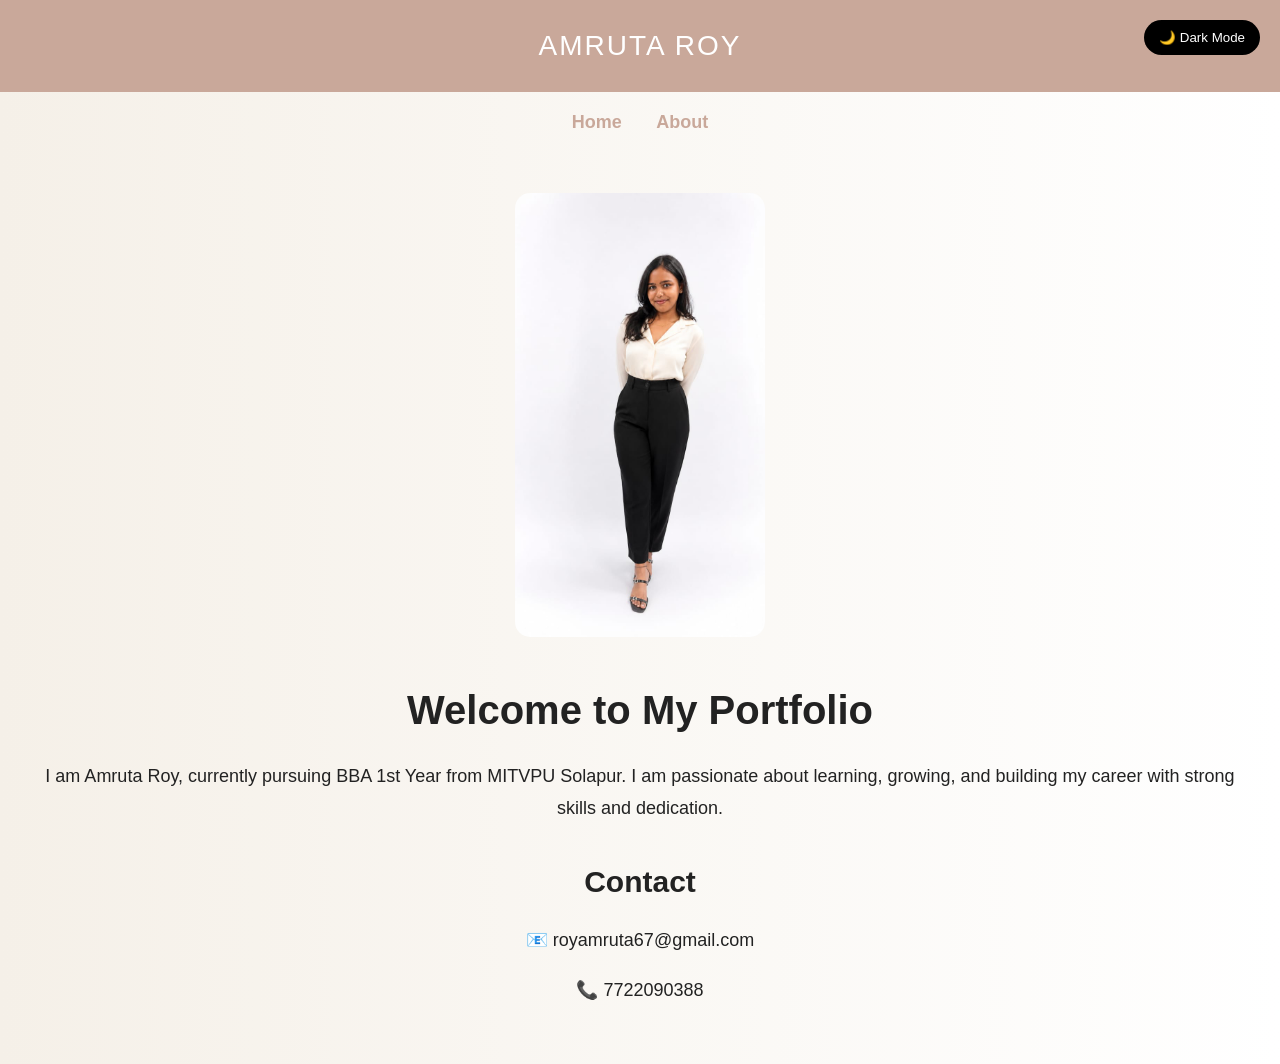
<file: index.html>
<!DOCTYPE html>
<html>
<head>
  <title>Amruta Roy Portfolio</title>
  <link rel="stylesheet" href="style.css">
</head>

<body class="light">

<button class="toggle-btn" onclick="toggleMode()">🌙 Dark Mode</button>

<header>
  AMRUTA ROY
</header>

<nav>
  <a href="index.html">Home</a>
  <a href="about.html">About</a>
</nav>

<div class="container">

  <img src="MY PIC.jpeg">

  <h1>Welcome to My Portfolio</h1>

  <p>
    I am Amruta Roy, currently pursuing BBA 1st Year from MITVPU Solapur.
    I am passionate about learning, growing, and building my career with strong skills and dedication.
  </p>

  <h2>Contact</h2>
  <p>📧 royamruta67@gmail.com</p>
  <p>📞 7722090388</p>

</div>

<script src="script.js"></script>
</body>
</html>
</file>
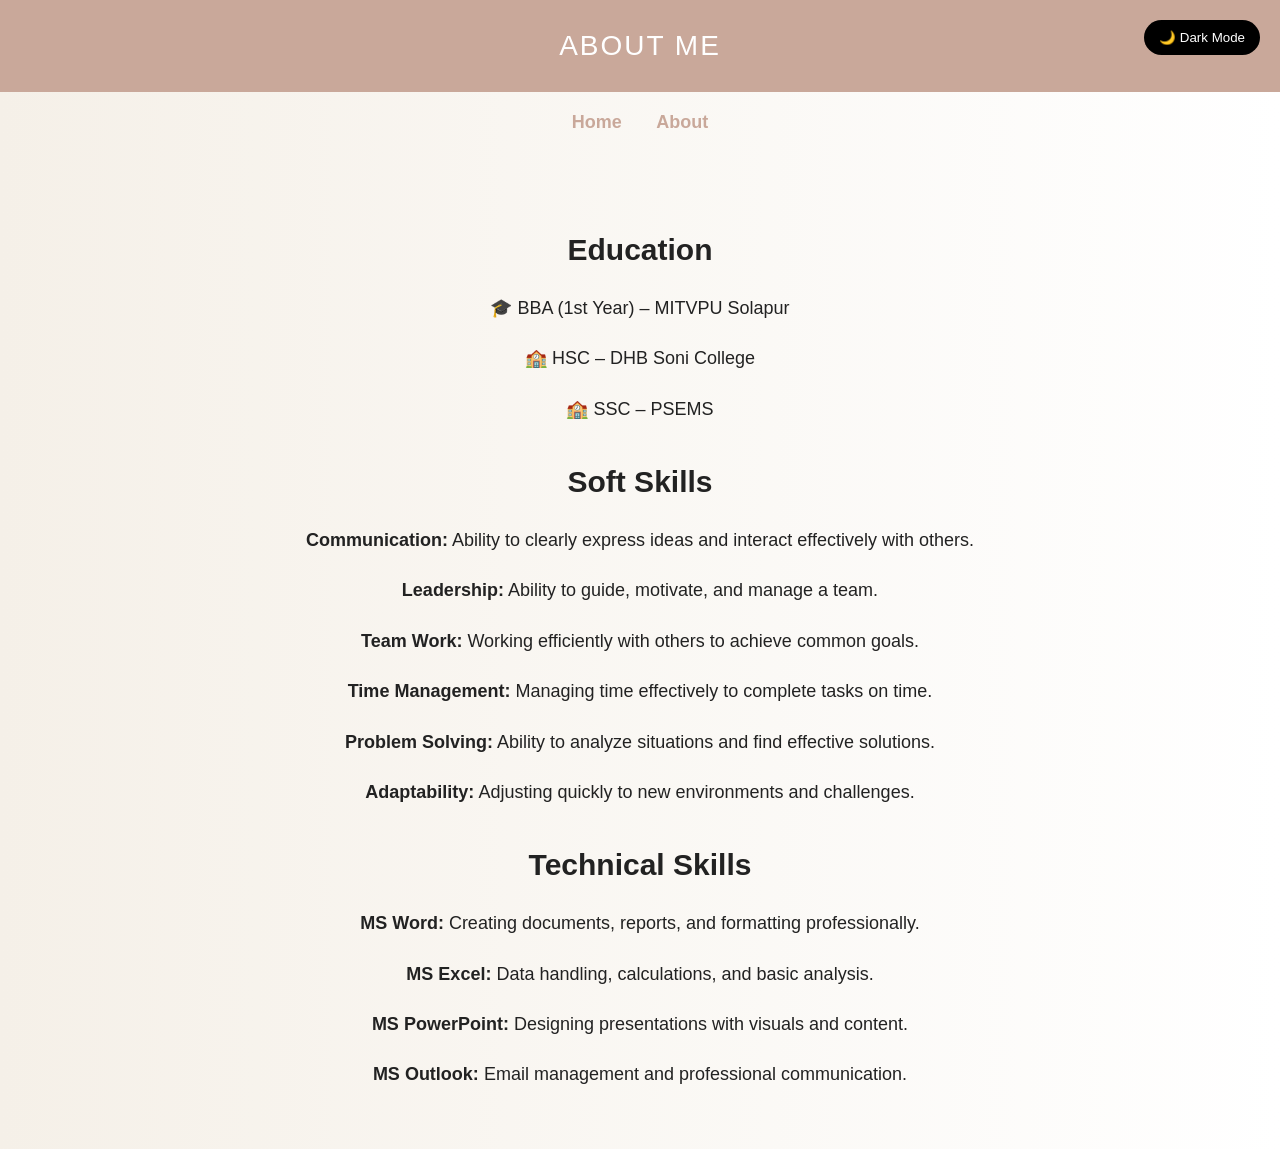
<file: about.html>
<!DOCTYPE html>
<html>
<head>
  <title>About Amruta Roy</title>
  <link rel="stylesheet" href="style.css">
</head>

<body class="light">

<button class="toggle-btn" onclick="toggleMode()">🌙 Dark Mode</button>

<header>
  ABOUT ME
</header>

<nav>
  <a href="index.html">Home</a>
  <a href="about.html">About</a>
</nav>

<div class="container">

  <h2>Education</h2>
  <p>🎓 BBA (1st Year) – MITVPU Solapur</p>
  <p>🏫 HSC – DHB Soni College</p>
  <p>🏫 SSC – PSEMS</p>

  <h2>Soft Skills</h2>
  <p><b>Communication:</b> Ability to clearly express ideas and interact effectively with others.</p>
  <p><b>Leadership:</b> Ability to guide, motivate, and manage a team.</p>
  <p><b>Team Work:</b> Working efficiently with others to achieve common goals.</p>
  <p><b>Time Management:</b> Managing time effectively to complete tasks on time.</p>
  <p><b>Problem Solving:</b> Ability to analyze situations and find effective solutions.</p>
  <p><b>Adaptability:</b> Adjusting quickly to new environments and challenges.</p>

  <h2>Technical Skills</h2>
  <p><b>MS Word:</b> Creating documents, reports, and formatting professionally.</p>
  <p><b>MS Excel:</b> Data handling, calculations, and basic analysis.</p>
  <p><b>MS PowerPoint:</b> Designing presentations with visuals and content.</p>
  <p><b>MS Outlook:</b> Email management and professional communication.</p>

</div>

<script src="script.js"></script>
</body>
</html>
</file>
<file: style.css>
body {
  margin: 0;
  font-family: 'Segoe UI', sans-serif;
  transition: 0.4s;
}

/* LIGHT MODE */
body.light {
  background: linear-gradient(to right, #f5f0e8, #ffffff);
  color: #222;
}

/* DARK MODE */
body.dark {
  background: linear-gradient(to right, #0f0f1a, #1e1e2e);
  color: #fff;
}

header {
  padding: 30px;
  text-align: center;
  background: #c9a89a;
  color: white;
  font-size: 28px;
  letter-spacing: 2px;
}

nav {
  text-align: center;
  margin: 20px;
}

nav a {
  margin: 0 15px;
  text-decoration: none;
  font-size: 18px;
  color: #c9a89a;
  font-weight: bold;
}

.container {
  padding: 40px;
  text-align: center;
}

img {
  width: 250px;
  border-radius: 15px;
  margin-bottom: 20px;
}

h1 {
  font-size: 40px;
}

h2 {
  font-size: 30px;
  margin-top: 40px;
}

p {
  font-size: 18px;
  line-height: 1.8;
}

.skills span {
  display: inline-block;
  background: #c9a89a;
  color: white;
  padding: 10px 15px;
  margin: 6px;
  border-radius: 25px;
  font-size: 15px;
}

/* TOGGLE */
.toggle-btn {
  position: fixed;
  top: 20px;
  right: 20px;
  padding: 10px 15px;
  border: none;
  border-radius: 20px;
  background: black;
  color: white;
  cursor: pointer;
}
</file>
